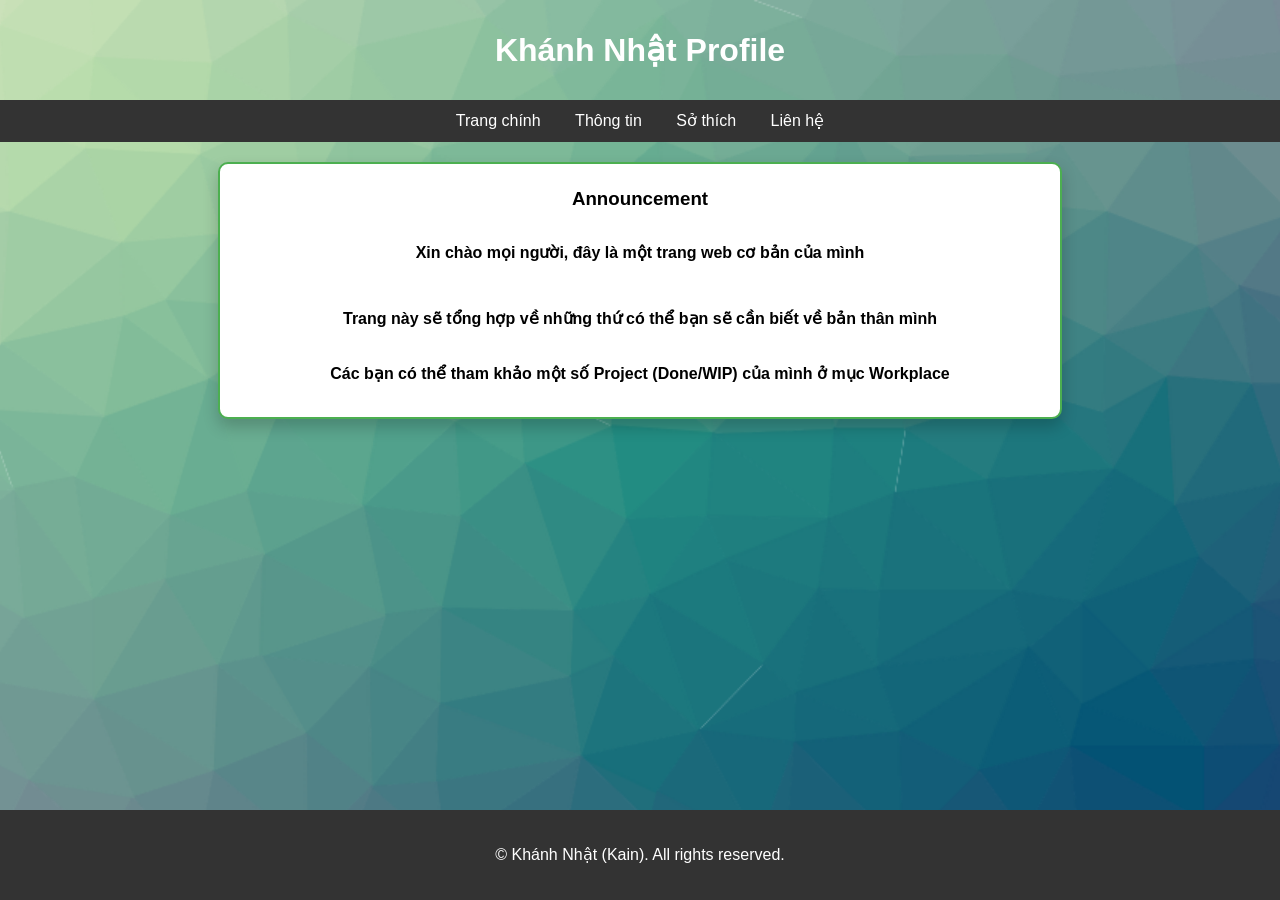
<file: index.html>
<!DOCTYPE html>
<html lang="en">
<head>
    <meta charset="UTF-8">
    <meta name="viewport" content="width=device-width, initial-scale=1.0">
    <title>Profile</title>
    <link rel="stylesheet" href="main.css">
    <link href="https://fonts.googleapis.com/css2?family=Montserrat&display=swap" rel="stylesheet">
</head>
<body>
    <header>
        <h1>Khánh Nhật Profile</h1>
    </header>
    <nav>
        <ul>
            <li><a href="index.html">Trang chính</a></li>
            <li><a href="personal.html">Thông tin</a> </li>
            <li><a href="hobbies.html">Sở thích</a></li>
            <li><a href="contact.html">Liên hệ</a></li>
        </ul>
    
    </nav>

    <main>
        <h3>Announcement</h3>
        <p>Xin chào mọi người, đây là một trang web cơ bản của mình</p>
        <p>Trang này sẽ tổng hợp về những thứ có thể bạn sẽ cần biết về bản thân mình</p>
        <p>Các bạn có thể tham khảo một số Project (Done/WIP) của mình ở mục Workplace</p>
    </main>
    <footer>
        <p>&copy; Khánh Nhật (Kain). All rights reserved.</p>
    </footer>
</body>
</html>
</file>
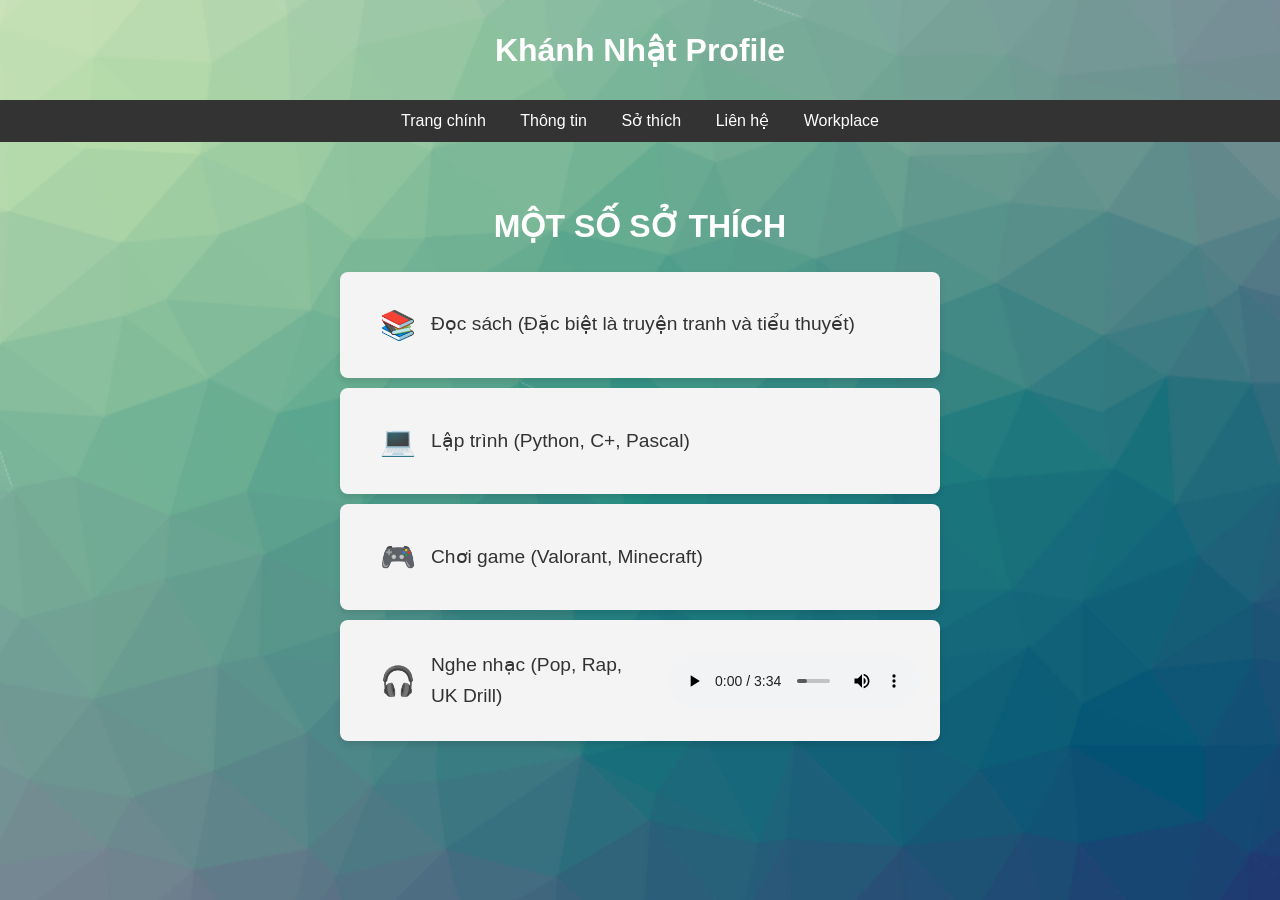
<file: hobbies.html>
<!DOCTYPE html>
<html lang="en">
<head>
    <meta charset="UTF-8">
    <meta name="viewport" content="width=device-width, initial-scale=1.0">
    <title>Profile</title>
    <link rel="stylesheet" href="hobbies.css">
    <link href="https://fonts.googleapis.com/css2?family=Montserrat&display=swap" rel="stylesheet">
</head>
<body>
    <header>
        <h1>Khánh Nhật Profile</h1>
    </header>
    <nav>
        <ul>
            <li><a href="index.html">Trang chính</a></li>
            <li><a href="personal.html">Thông tin</a></li>
            <li><a href="hobbies.html">Sở thích</a></li>
            <li><a href="contact.html">Liên hệ</a></li>
            <li><a href="workplace.html">Workplace</a></li>
        </ul>
    </nav>
    <main>
        <section>
            <h2>Một số sở thích</h2>
            <ul class="hobby-list">
                <li>
                    <div class="header">
                        <span class="icon">📚</span>
                        <span>Đọc sách (Đặc biệt là truyện tranh và tiểu thuyết)</span>
                    </div>
                </li>
                <li>
                    <div class="header">
                        <span class="icon">💻</span>
                        <span>Lập trình (Python, C+, Pascal)</span>
                </li>
                <li>
                    <div class="header">
                        <span class="icon">🎮</span>
                        <span>Chơi game (Valorant, Minecraft)</span>
                    </div>
                    
                </li>
                <li>
                    <div class="header">
                        <span class="icon">🎧</span>
                        <span>Nghe nhạc (Pop, Rap, UK Drill)</span>
                        </div>
                        <audio controls>
                            <source src="y2mate.com - Juice WRLD  Wasted TikTok Remix hvken x murkish  chair Lyrics Eat a branch Tiktok.mp3" type="audio/mpeg">
                        </audio>
                        <script>
                            const audio = document.querySelector('audio');
                            const lyrics = [
                                {time: 1, text: "hvken x murkish" },
                                {time: 4, text: "Wasted - Juice Wrld Remix" },
                                {time: 7, text: "WASTED" },
                                {time: 10, text: "GTA love, b- wasted" },
                                {time: 13, text: "I'm on these d-, I feel wasted" },
                                {time: 16, text: "get her off my mind when I'm wasted" },
                                {time: 19, text: "I waste all my time when I'm wasted" },
                                {time: 22, text: "GTA love, b- wasted" },
                                {time: 25, text: "I'm on these d-, I feel wasted" },
                                {time: 28, text: "get her off my mind when I'm wasted" },
                                {time: 31, text: "I waste all my time when I'm wasted" },
                            ];

                            const lyricContainer = document.createElement('div');
                            lyricContainer.classList.add('lyrics');
                            document.body.appendChild(lyricContainer);

                            audio.addEventListener('timeupdate', () => {
                                const currentTime = audio.currentTime;
                                const currentLyric = lyrics.find(lyric => currentTime >= lyric.time && currentTime < lyric.time + 4);
                                lyricContainer.textContent = currentLyric ? currentLyric.text : '';
                            });
                        </script>
                        <style>
                        </style>
                    </li>
                    </div>
            </ul>
        </section>
        
        
    </main>
</file>
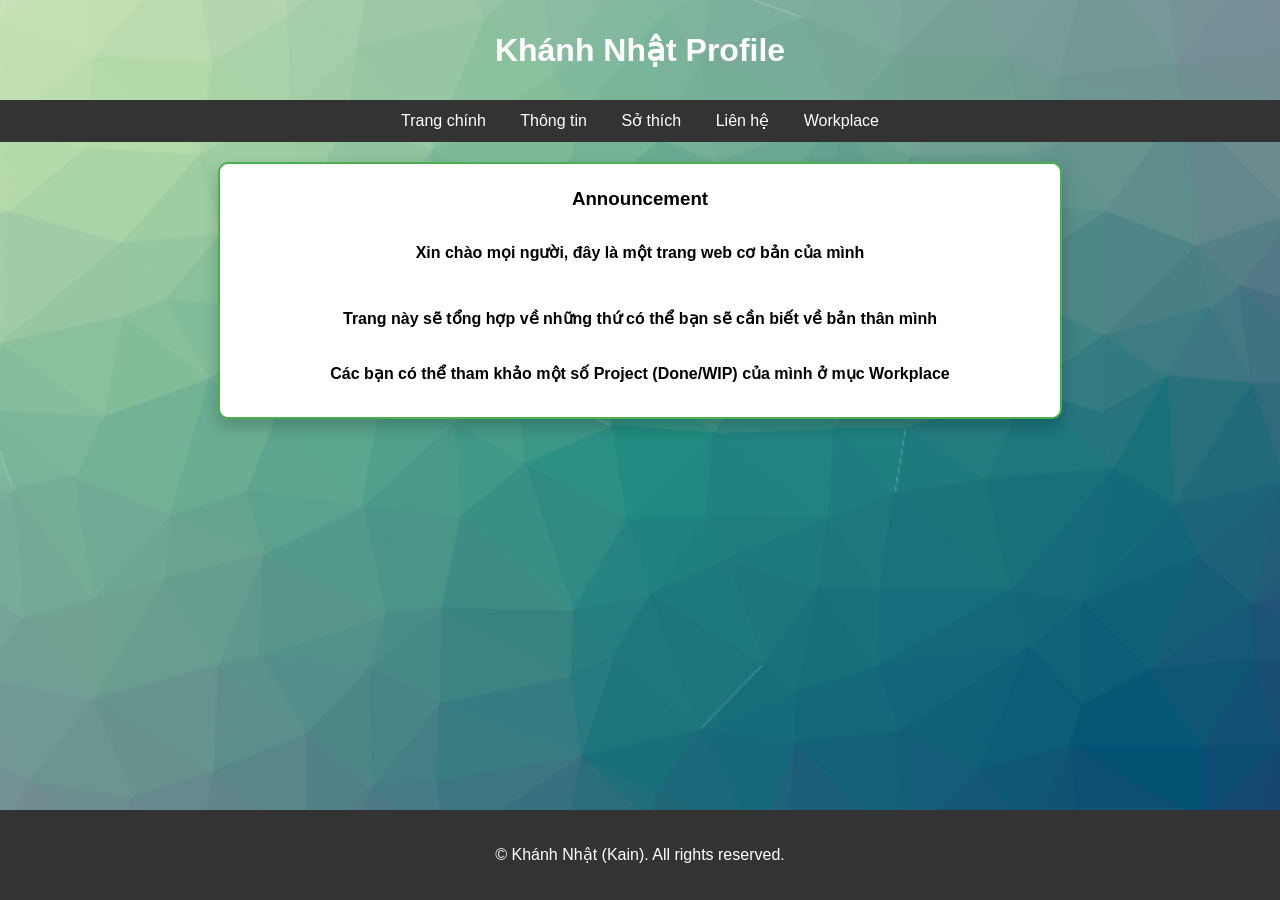
<file: main.html>
<!DOCTYPE html>
<html lang="en">
<head>
    <meta charset="UTF-8">
    <meta name="viewport" content="width=device-width, initial-scale=1.0">
    <title>Profile</title>
    <link rel="stylesheet" href="main.css">
    <link href="https://fonts.googleapis.com/css2?family=Montserrat&display=swap" rel="stylesheet">
</head>
<body>
    <header>
        <h1>Khánh Nhật Profile</h1>
    </header>
    <nav>
        <ul>
            <li><a href="main.html">Trang chính</a></li>
            <li><a href="personal.html">Thông tin</a> </li>
            <li><a href="hobbies.html">Sở thích</a></li>
            <li><a href="contact.html">Liên hệ</a></li>
            <li><a href="workplace.html">Workplace</a></li>
        </ul>
    
    </nav>

    <main>
        <h3>Announcement</h3>
        <p>Xin chào mọi người, đây là một trang web cơ bản của mình</p>
        <p>Trang này sẽ tổng hợp về những thứ có thể bạn sẽ cần biết về bản thân mình</p>
        <p>Các bạn có thể tham khảo một số Project (Done/WIP) của mình ở mục Workplace</p>
    </main>
    <footer>
        <p>&copy; Khánh Nhật (Kain). All rights reserved.</p>
    </footer>
</body>
</html>
</file>
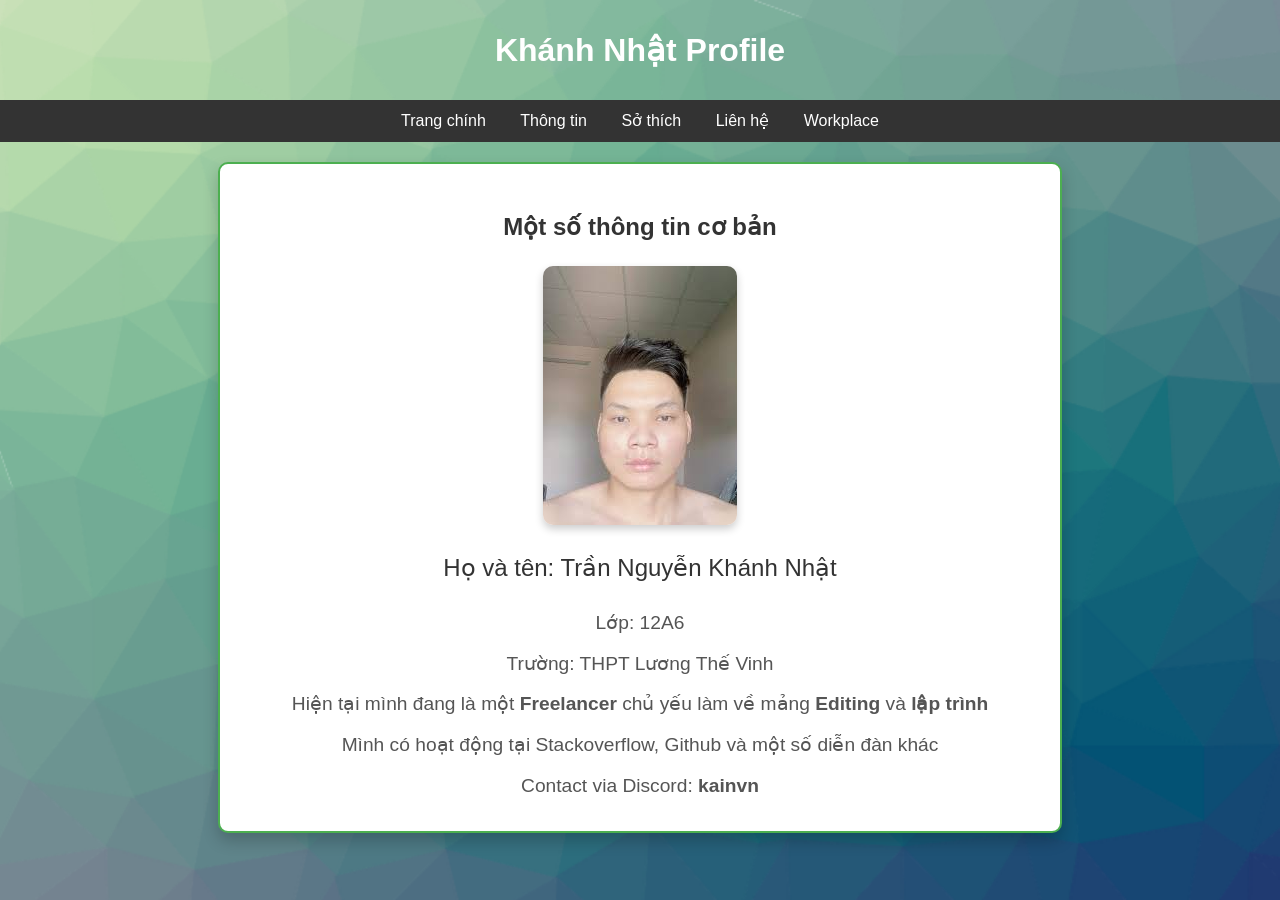
<file: personal.html>
<!DOCTYPE html>
<html lang="en">
<head>
    <meta charset="UTF-8">
    <meta name="viewport" content="width=device-width, initial-scale=1.0">
    <title>Profile</title>
    <link rel="stylesheet" href="personal.css">
    <link href="https://fonts.googleapis.com/css2?family=Montserrat&display=swap" rel="stylesheet">
</head>
<body>
    <header>
        <h1>Khánh Nhật Profile</h1>
    </header>
    <nav>
        <ul>
            <li><a href="index.html">Trang chính</a></li>
            <li><a href="personal.html">Thông tin</a> </li>
            <li><a href="hobbies.html">Sở thích</a></li>
            <li><a href="contact.html">Liên hệ</a></li>
            <li><a href="workplace.html">Workplace</a></li>
            
        </ul>
    </nav>
    <main>
        <p><b>Một số thông tin cơ bản</b></p>
            <img src="[data-uri]"/>
            <p>Họ và tên: Trần Nguyễn Khánh Nhật</p>
            <p>Lớp: 12A6</p>
            <p>Trường: THPT Lương Thế Vinh</p>
            <p>Hiện tại mình đang là một <b>Freelancer</b> chủ yếu làm về mảng <b>Editing</b> và <b>lập trình</b></p>
            <p>Mình có hoạt động tại Stackoverflow, Github và một số diễn đàn khác</p>
            <p>Contact via Discord: <b>kainvn</b></p>
    </main>
</body>
</html>
</file>
<file: main.css>
@import url('common.css');

body {
    background: url('ranger-4df6c1b6.png') no-repeat center center fixed;
    background-size: cover;
}

main {
    padding: 20px;
    display: flex;
    flex-direction: column;
    align-items: center; 
    text-align: center; 
    gap: 10px; 
    border: 2px solid #4CAF50 ;
    border-radius: 10px;
    box-shadow: 0 8px 16px rgba(0, 0, 0, 0.2);
    max-width: 800px;
    margin: 20px auto;
    background-color: white;
    align-items: center;
    display: flex;
    justify-content: center;
}

main p {
    font-size: 16px;
    font-weight: bold;
    color: black;
    text-align: center;
    margin-bottom: 20px;
}

main img {
    display: block;
    margin: 0 auto;
    max-width: 100%;
    border-radius: 10px;
    box-shadow: 0 4px 8px rgba(0, 0, 0, 0.2);
}

main p + p {
    font-size: 16px;
    color: black;
    text-align: center;
    margin: 10px 0;
}

h3 {
    margin: 0; 
    color: black;
}

video {
    max-width: 100%; 
}
</file>
<file: hobbies.css>
@import url('common.css');

body {
    background: url('ranger-4df6c1b6.png') no-repeat center center fixed;
    background-size: cover;
}

section h2 {
    text-align: center;
    font-size: 2em;
    color: white;
    margin-bottom: 20px;
    text-transform: uppercase;
}

.hobby-list {
    list-style: none;
    padding: 0;
    max-width: 600px;
    margin: 0 auto;
}

.hobby-list li {
    background: #f4f4f4;
    margin: 10px 0;
    padding: 15px 20px;
    border-radius: 8px;
    display: flex;
    align-items: center;
    box-shadow: 0 4px 6px rgba(0, 0, 0, 0.1);
    font-size: 1.2em;
}

.hobby-list li .icon {
    margin-right: 15px;
    font-size: 1.5em;
}

.hobby-list li:hover {
    background: #e8f5e9;
    transform: scale(1.02);
    transition: all 0.3s ease-in-out;
}

.hobby-list .header {
    padding: 15px 20px;
    display: flex;
    align-items: center;
}

.hobby-list .media {
    padding: 15px 20px;
    display: none;
    border-top: 1px solid #ccc;
    background: #fff;
}

.hobby-list .media img {
    max-width: 100%;
    border-radius: 8px;
    margin-bottom: 10px;
    box-shadow: 0 4px 8px rgba(0, 0, 0, 0.2);
}

.hobby-list li.active .media {
    display: block;
}

.lyrics {
    font-size: 1.5em;
    text-align: center;
    margin-top: 20px;
    color: white
    ;
}
</file>
<file: personal.css>
@import url('common.css');

body {
    background: url('ranger-4df6c1b6.png') no-repeat center center fixed;
    background-size: cover;
}

main {
    padding: 20px;
    background-color: #f9f9f9;
}

main p {
    font-size: 1.5em;
   
    color: #333;
    text-align: center;
    margin-bottom: 20px;
}

main img {
    display: block;
    margin: 0 auto;
    max-width: 100%;
    border-radius: 10px;
    box-shadow: 0 4px 8px rgba(0, 0, 0, 0.2);
}

main p + p {
    font-size: 1.2em;
    color: #555;
    text-align: center;
    margin: 10px 0;
}

main {
    border: 2px solid #4CAF50;
    border-radius: 10px;
    box-shadow: 0 8px 16px rgba(0, 0, 0, 0.2);
    max-width: 800px;
    margin: 20px auto;
    background-color: #fff;
}
</file>
